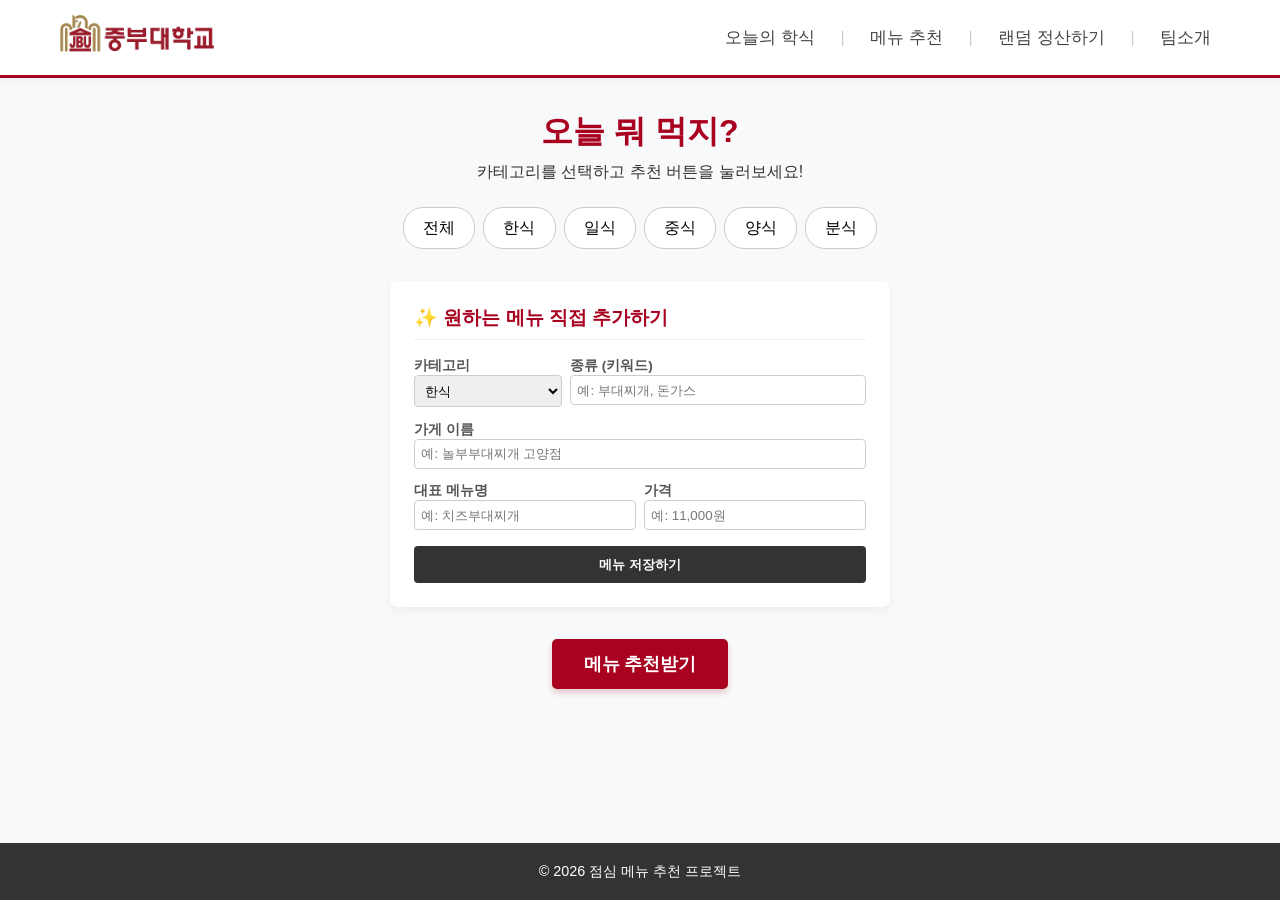
<file: index.html>
<!doctype html>
<html lang="ko">
  <head>
    <meta charset="UTF-8" />
    <title>점심 메뉴 추천 프로젝트</title>
    <meta name="viewport" content="width=device-width, initial-scale=1.0" />
    <link rel="stylesheet" href="style.css" />
  </head>
  <body>
    <header>
      <div class="header-container">
        <a
          href="index.html"
          onclick="
            showSection('recommend')
            return false
          "
        >
          <img src="img/다운로드.jfif" alt="로고" />
        </a>
        <nav>
          <div class="menu-toggle" id="mobile-menu">
            <span class="bar"></span>
            <span class="bar"></span>
            <span class="bar"></span>
          </div>

          <ul>
            <li>
              <a href="#" id="diet-link" target="_blank">오늘의 학식</a>
            </li>
            <li id="divider">|</li>
            <li>
              <a
                href="#"
                onclick="
                  showSection('recommend')
                  return false
                "
                >메뉴 추천</a
              >
            </li>
            <li id="divider">|</li>
            <li>
              <a
                href="#"
                onclick="
                  showSection('dutch')
                  return false
                "
                >랜덤 정산하기</a
              >
            </li>
            <li id="divider">|</li>
            <li><a href="team.html">팀소개</a></li>
          </ul>
        </nav>
      </div>
    </header>

    <main>
      <section id="recommend-section" class="recommendation">
        <h2>오늘 뭐 먹지?</h2>
        <p>카테고리를 선택하고 추천 버튼을 눌러보세요!</p>

        <div class="categories">
          <button class="cat-btn" onclick="selectCategory('전체', this)">
            전체
          </button>
          <button class="cat-btn" onclick="selectCategory('한식', this)">
            한식
          </button>
          <button class="cat-btn" onclick="selectCategory('일식', this)">
            일식
          </button>
          <button class="cat-btn" onclick="selectCategory('중식', this)">
            중식
          </button>
          <button class="cat-btn" onclick="selectCategory('양식', this)">
            양식
          </button>
          <button class="cat-btn" onclick="selectCategory('분식', this)">
            분식
          </button>
        </div>

        <div
          class="add-menu-form"
          style="
            max-width: 500px;
            margin: 2rem auto;
            background: #fff;
            padding: 1.5rem;
            border-radius: 8px;
            box-shadow: 0 4px 10px rgba(0, 0, 0, 0.05);
            text-align: left;
          "
        >
          <h3
            style="
              color: #a90120;
              margin-bottom: 1rem;
              font-size: 1.2rem;
              border-bottom: 1px solid #eee;
              padding-bottom: 0.5rem;
            "
          >
            ✨ 원하는 메뉴 직접 추가하기
          </h3>

          <div style="display: flex; gap: 0.5rem; margin-bottom: 0.8rem">
            <div style="flex: 1">
              <label style="font-size: 0.85rem; font-weight: bold; color: #555"
                >카테고리</label
              >
              <select
                id="new-category"
                style="
                  width: 100%;
                  padding: 0.4rem;
                  border: 1px solid #ccc;
                  border-radius: 4px;
                "
              >
                <option value="한식">한식</option>
                <option value="일식">일식</option>
                <option value="중식">중식</option>
                <option value="양식">양식</option>
                <option value="분식">분식</option>
              </select>
            </div>
            <div style="flex: 2">
              <label style="font-size: 0.85rem; font-weight: bold; color: #555"
                >종류 (키워드)</label
              >
              <input
                type="text"
                id="new-shop"
                placeholder="예: 부대찌개, 돈가스"
                style="
                  width: 100%;
                  padding: 0.4rem;
                  border: 1px solid #ccc;
                  border-radius: 4px;
                "
              />
            </div>
          </div>

          <div style="margin-bottom: 0.8rem">
            <label style="font-size: 0.85rem; font-weight: bold; color: #555"
              >가게 이름</label
            >
            <input
              type="text"
              id="new-name"
              placeholder="예: 놀부부대찌개 고양점"
              style="
                width: 100%;
                padding: 0.4rem;
                border: 1px solid #ccc;
                border-radius: 4px;
              "
            />
          </div>

          <div style="display: flex; gap: 0.5rem; margin-bottom: 1rem">
            <div style="flex: 1">
              <label style="font-size: 0.85rem; font-weight: bold; color: #555"
                >대표 메뉴명</label
              >
              <input
                type="text"
                id="new-mainMenu"
                placeholder="예: 치즈부대찌개"
                style="
                  width: 100%;
                  padding: 0.4rem;
                  border: 1px solid #ccc;
                  border-radius: 4px;
                "
              />
            </div>
            <div style="flex: 1">
              <label style="font-size: 0.85rem; font-weight: bold; color: #555"
                >가격</label
              >
              <input
                type="text"
                id="new-price"
                placeholder="예: 11,000원"
                style="
                  width: 100%;
                  padding: 0.4rem;
                  border: 1px solid #ccc;
                  border-radius: 4px;
                "
              />
            </div>
          </div>

          <button
            type="button"
            onclick="addNewMenu()"
            style="
              width: 100%;
              background: #333;
              color: #fff;
              border: none;
              padding: 0.6rem;
              font-weight: bold;
              border-radius: 4px;
              cursor: pointer;
              transition: background 0.2s;
            "
          >
            메뉴 저장하기
          </button>
        </div>

        <button class="recommend-trigger" onclick="recommendMenu()">
          메뉴 추천받기
        </button>

        <div id="result-card" class="menu-card hidden"></div>
      </section>

      <section id="dutch-section" class="dutch-pay hidden">
        <h2>랜덤 정산 사다리타기</h2>
        <p>금액과 참여 인원을 적고 사다리를 타보세요!</p>

        <div class="dutch-inputs">
          <div class="input-group">
            <label for="total-price">총 결제 금액 (원):</label>
            <input
              type="number"
              id="total-price"
              placeholder="예: 53000"
              min="0"
            />
          </div>

          <div class="input-group">
            <label for="total-people">참여 인원 (2~10명):</label>
            <input
              type="number"
              id="total-people"
              placeholder="예: 4"
              min="2"
              max="10"
              oninput="generateNameInputs()"
            />
          </div>
        </div>

        <div
          id="name-inputs-container"
          style="
            display: flex;
            flex-direction: column;
            align-items: center;
            margin-bottom: 1.5rem;
          "
        ></div>

        <button class="dutch-trigger" onclick="startLadderGame()">
          사다리 생성하기
        </button>

        <div id="ladder-game-container" class="ladder-board hidden">
          <p style="font-size: 0.9rem; color: #666; margin-bottom: 1rem">
            💡 출발할 사람의 [이름 버튼]을 클릭하면 추적이 시작됩니다!
          </p>
          <div id="ladder-lines-container" class="ladder-lines-frame"></div>
        </div>

        <div id="dutch-result" class="receipt-card hidden"></div>
      </section>
    </main>

    <footer>
      <p>© 2026 점심 메뉴 추천 프로젝트</p>
    </footer>

    <script src="main.js"></script>
  </body>
</html>
</file>
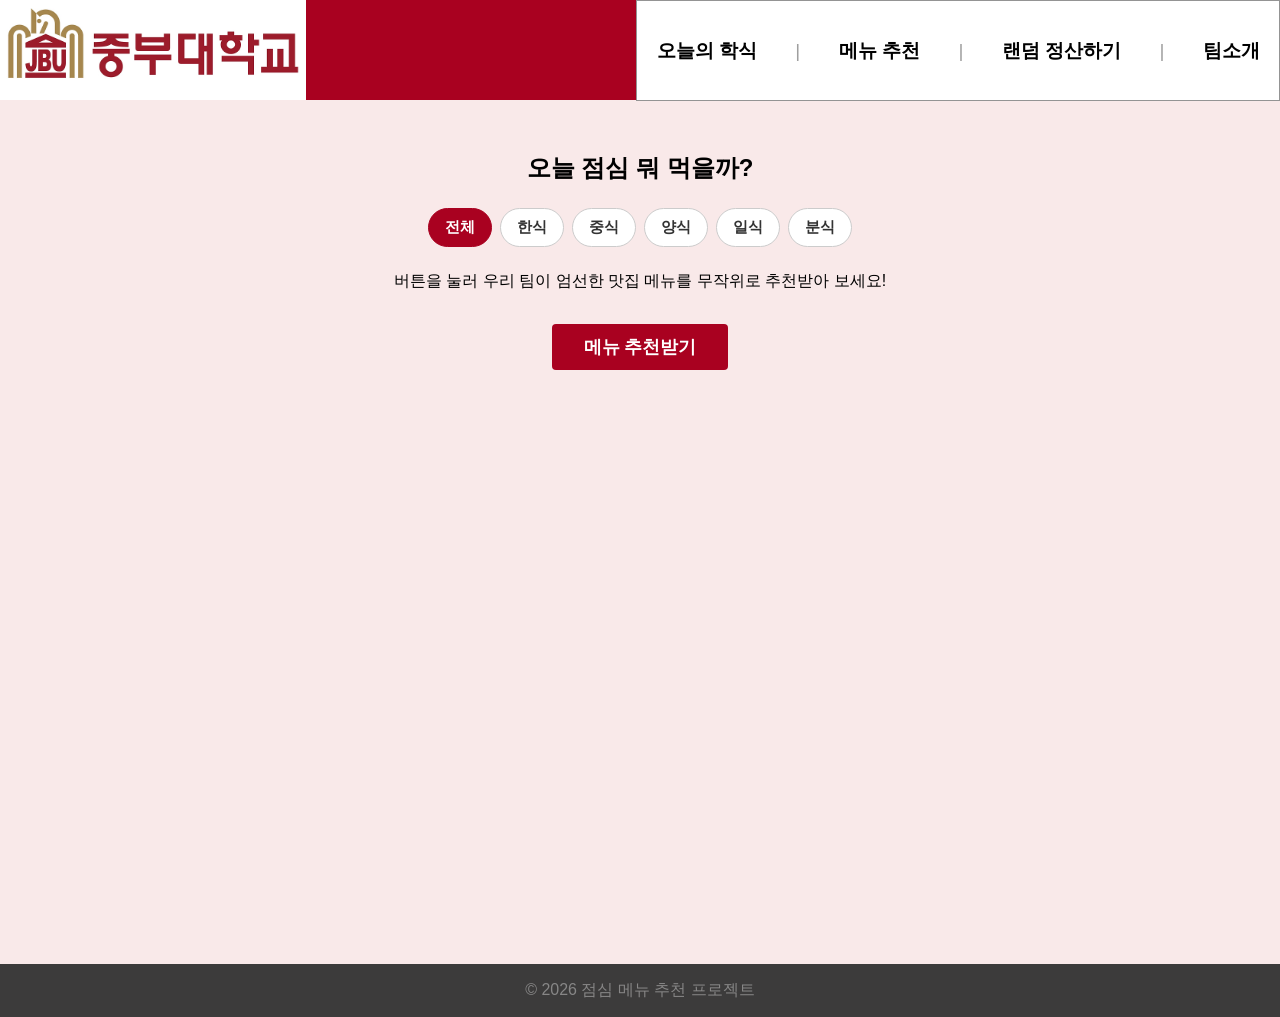
<file: team-project1/index.html>
<!doctype html>
<html lang="ko">
  <head>
    <meta charset="UTF-8" />
    <title>점심 메뉴 추천</title>
    <meta name="viewport" content="width=device-width, initial-scale=1.0" />
    <link rel="stylesheet" href="style.css" />
  </head>
  <body>
    <header>
      <div class="header-container">
        <a href="index.html"> <img src="img/다운로드.jfif" alt="로고" /></a>
        <nav>
          <ul>
            <li>
              <a
                href="https://joongbu.ac.kr/diet/index.es?mid=a10406030000&p=C&d=2026-04-07"
                >오늘의 학식</a
              >
            </li>
            <li id="divider">|</li>
            <li>
              <a href="#" onclick="showSection('recommend')">메뉴 추천</a>
            </li>
            <li id="divider">|</li>
            <li>
              <a href="#" onclick="showSection('dutch')">랜덤 정산하기</a>
            </li>
            <li id="divider">|</li>
            <li><a href="team.html">팀소개</a></li>
          </ul>
        </nav>
      </div>
    </header>

    <main>
      <section id="recommend-section" class="content-section">
        <h2>오늘 점심 뭐 먹을까?</h2>

        <div
          class="category-tabs"
          style="
            display: flex;
            justify-content: center;
            gap: 8px;
            margin: 1.5rem 0;
            flex-wrap: wrap;
          "
        >
          <button
            onclick="selectCategory('전체', this)"
            class="cat-btn active"
            style="
              padding: 0.5rem 1rem;
              font-size: 0.95rem;
              font-weight: bold;
              border: 1px solid #a90120;
              border-radius: 20px;
              background-color: #a90120;
              color: white;
              cursor: pointer;
              transition: all 0.2s;
            "
          >
            전체
          </button>
          <button
            onclick="selectCategory('한식', this)"
            class="cat-btn"
            style="
              padding: 0.5rem 1rem;
              font-size: 0.95rem;
              font-weight: bold;
              border: 1px solid #ccc;
              border-radius: 20px;
              background-color: white;
              color: #333;
              cursor: pointer;
              transition: all 0.2s;
            "
          >
            한식
          </button>
          <button
            onclick="selectCategory('중식', this)"
            class="cat-btn"
            style="
              padding: 0.5rem 1rem;
              font-size: 0.95rem;
              font-weight: bold;
              border: 1px solid #ccc;
              border-radius: 20px;
              background-color: white;
              color: #333;
              cursor: pointer;
              transition: all 0.2s;
            "
          >
            중식
          </button>
          <button
            onclick="selectCategory('양식', this)"
            class="cat-btn"
            style="
              padding: 0.5rem 1rem;
              font-size: 0.95rem;
              font-weight: bold;
              border: 1px solid #ccc;
              border-radius: 20px;
              background-color: white;
              color: #333;
              cursor: pointer;
              transition: all 0.2s;
            "
          >
            양식
          </button>
          <button
            onclick="selectCategory('일식', this)"
            class="cat-btn"
            style="
              padding: 0.5rem 1rem;
              font-size: 0.95rem;
              font-weight: bold;
              border: 1px solid #ccc;
              border-radius: 20px;
              background-color: white;
              color: #333;
              cursor: pointer;
              transition: all 0.2s;
            "
          >
            일식
          </button>
          <button
            onclick="selectCategory('분식', this)"
            class="cat-btn"
            style="
              padding: 0.5rem 1rem;
              font-size: 0.95rem;
              font-weight: bold;
              border: 1px solid #ccc;
              border-radius: 20px;
              background-color: white;
              color: #333;
              cursor: pointer;
              transition: all 0.2s;
            "
          >
            분식
          </button>
        </div>

        <p>
          버튼을 눌러 우리 팀이 엄선한 맛집 메뉴를 무작위로 추천받아 보세요!
        </p>
        <button class="btn-main" onclick="recommendMenu()">
          메뉴 추천받기
        </button>
        <div id="result-card" class="menu-card hidden"></div>
      </section>

      <section id="dutch-section" class="content-section hidden">
        <h2>랜덤 사다리타기 정산</h2>
        <p>금액과 인원을 입력하면 랜덤으로 금액을 정산합니다!</p>

        <div class="input-form">
          <div class="input-row">
            <label for="total-price">총 정산 금액 : </label>
            <input type="number" id="total-price" placeholder="예: 50000" /> 원
          </div>
          <div class="input-row">
            <label for="total-people">참여 인원수 : </label>
            <input
              type="number"
              id="total-people"
              placeholder="예: 4"
              oninput="generateNameInputs()"
            />
            명
          </div>

          <div id="name-inputs-container" class="name-container"></div>

          <button class="btn-main" onclick="startLadderGame()">
            사다리 생성하기
          </button>
        </div>

        <div id="ladder-game-container" class="ladder-box hidden">
          <p class="ladder-guide-text">
            <strong>이름을 클릭</strong>하면 사다리타기 게임이 시작됩니다.
          </p>
          <div id="ladder-visual" class="ladder-visual-board">
            <div id="ladder-lines-container" class="ladder-lines-area"></div>
          </div>
          <div id="dutch-result" class="menu-card hidden"></div>
        </div>
      </section>
    </main>

    <footer>
      <p>© 2026 점심 메뉴 추천 프로젝트</p>
    </footer>
    <script src="main.js"></script>
  </body>
</html>
</file>
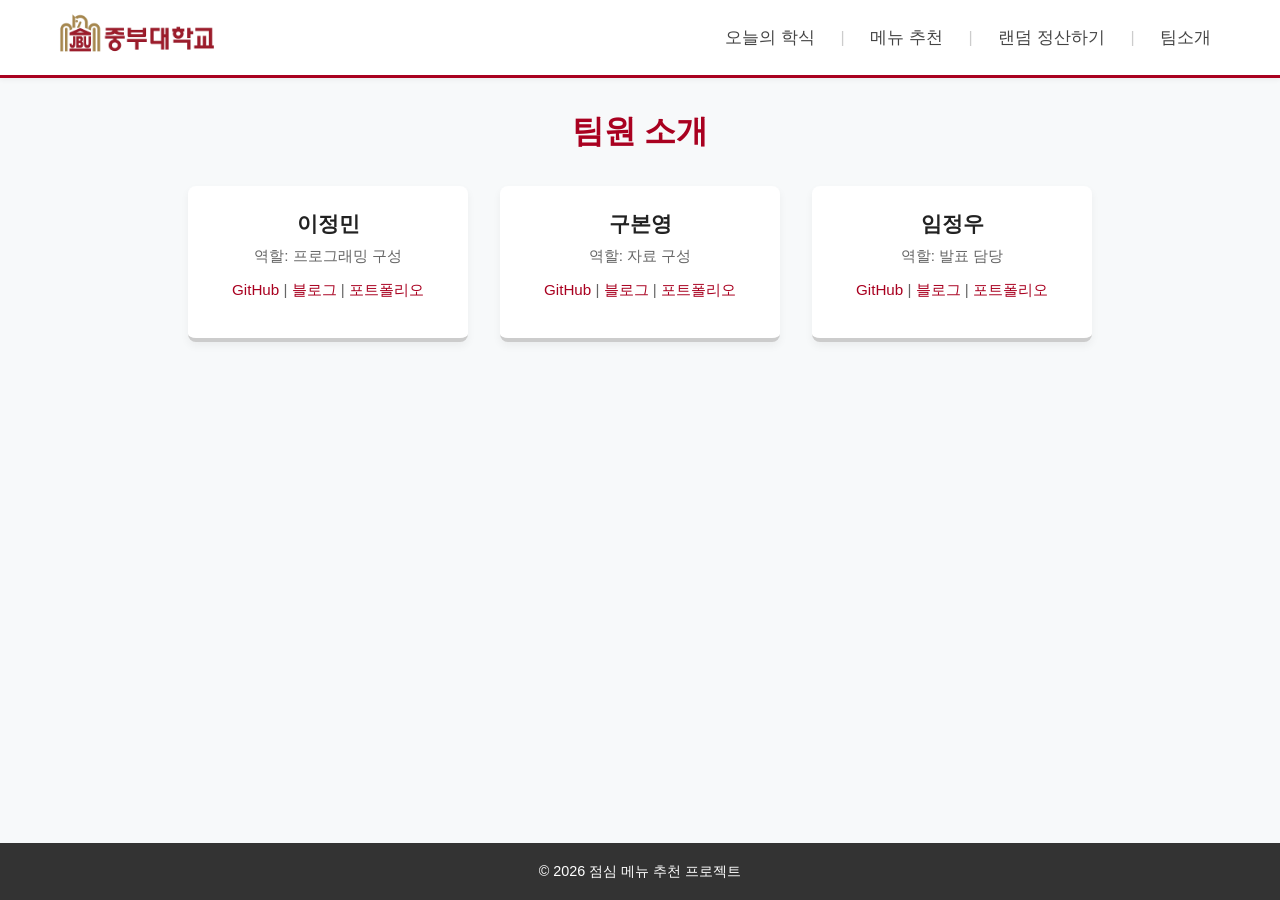
<file: team.html>
<!doctype html>
<html lang="ko">
  <head>
    <meta charset="UTF-8" />
    <title>팀 소개</title>
    <meta name="viewport" content="width=device-width, initial-scale=1.0" />
    <link rel="stylesheet" href="style.css" />
  </head>
  <body>
    <header>
      <div class="header-container">
        <a href="index.html"> <img src="img/다운로드.jfif" alt="" /></a>
        <nav>
          <div class="menu-toggle" id="mobile-menu">
            <span class="bar"></span>
            <span class="bar"></span>
            <span class="bar"></span>
          </div>

          <ul>
            <li>
              <a href="#" id="diet-link" target="_blank">오늘의 학식</a>
            </li>
            <li id="divider">|</li>
            <li><a href="index.html?tab=recommend">메뉴 추천</a></li>
            <li id="divider">|</li>
            <li><a href="index.html?tab=dutch">랜덤 정산하기</a></li>
            <li id="divider">|</li>
            <li><a href="team.html">팀소개</a></li>
          </ul>
        </nav>
      </div>
    </header>

    <main>
      <section class="team">
        <h2>팀원 소개</h2>
        <div class="team-flex">
          <div class="team-card">
            <h3>이정민</h3>
            <p>역할: 프로그래밍 구성</p>
            <p>
              <a href="https://github.com/initalk" target="_blank">GitHub</a> |
              <a href="https://blog.naver.com/initalk" target="_blank"
                >블로그</a
              >
              |
              <a
                href="https://portfolio-nu-five-ah6pla1nkx.vercel.app/"
                target="_blank"
                >포트폴리오</a
              >
            </p>
          </div>

          <div class="team-card">
            <h3>구본영</h3>
            <p>역할: 자료 구성</p>
            <p>
              <a href="https://github.com/kubonyoung" target="_blank">GitHub</a>
              |
              <a href="https://blog.naver.com/youngyoung391" target="_blank"
                >블로그</a
              >
              |
              <a
                href="https://portfolio-gold-psi-6088rj6dk2.vercel.app/"
                target="_blank"
                >포트폴리오</a
              >
            </p>
          </div>

          <div class="team-card">
            <h3>임정우</h3>
            <p>역할: 발표 담당</p>
            <p>
              <a href="https://github.com/limjung418" target="_blank">GitHub</a>
              |
              <a href="https://jungbusg123.blogspot.com/" target="_blank"
                >블로그</a
              >
              |
              <a href="https://final-exam-pp.vercel.app/" target="_blank"
                >포트폴리오</a
              >
            </p>
          </div>
        </div>
      </section>
    </main>

    <footer>
      <p>© 2026 점심 메뉴 추천 프로젝트</p>
    </footer>

    <script src="main.js"></script>
  </body>
</html>
</file>
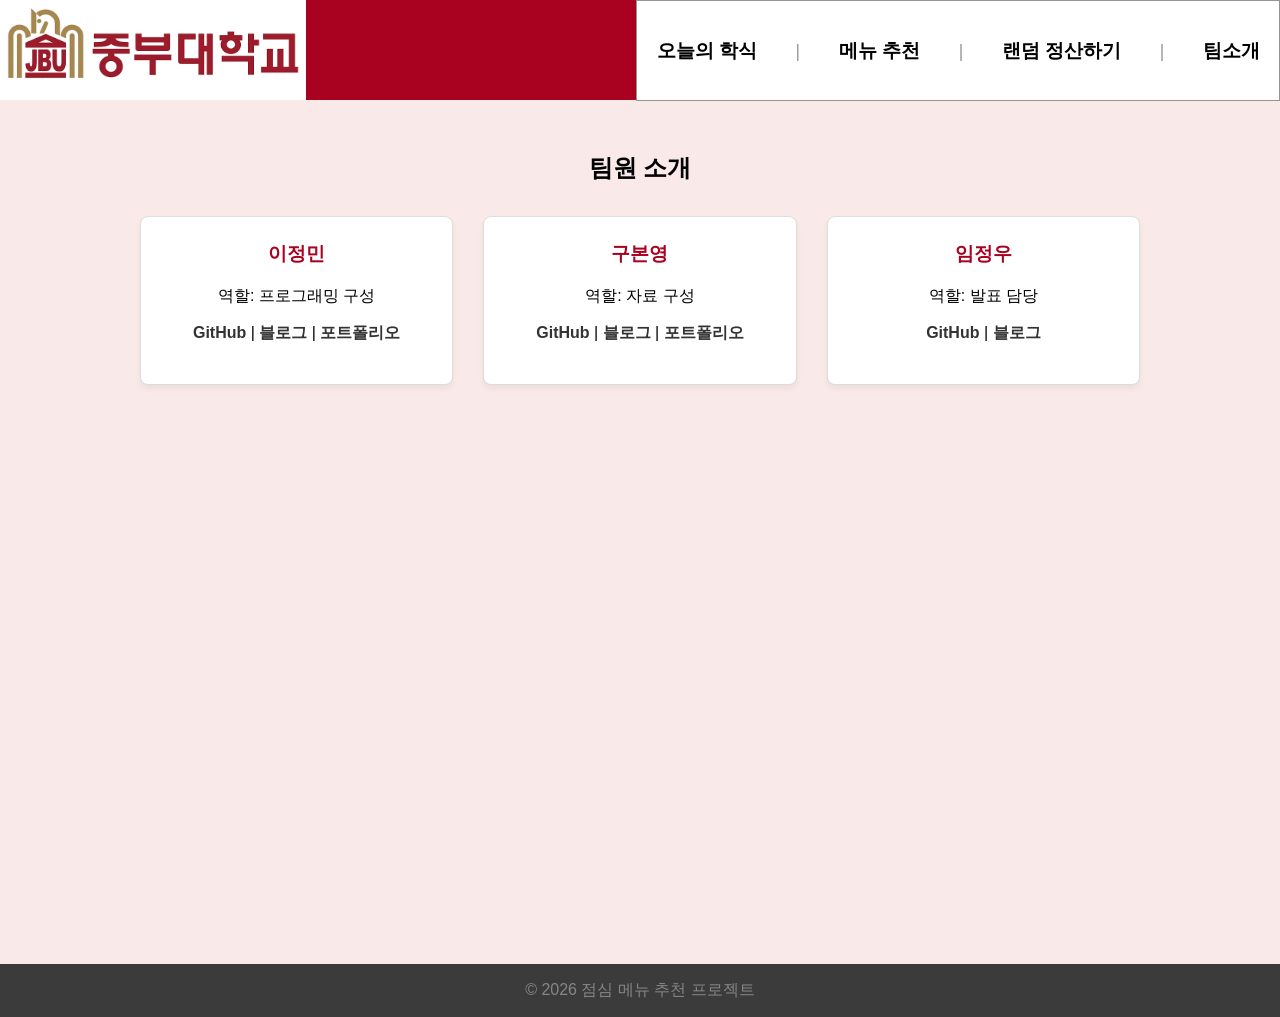
<file: team-project1/team.html>
<!doctype html>
<html lang="ko">
  <head>
    <meta charset="UTF-8" />
    <title>팀 소개</title>
    <meta name="viewport" content="width=device-width, initial-scale=1.0" />
    <link rel="stylesheet" href="style.css" />
  </head>
  <body>
    <header>
      <div class="header-container">
        <a href="index.html"> <img src="img/다운로드.jfif" alt="" /></a>
        <nav>
          <ul>
            <li>
              <a
                href="https://joongbu.ac.kr/diet/index.es?mid=a10406030000&p=C&d=2026-04-07"
                >오늘의 학식</a
              >
            </li>
            <li id="divider">|</li>
            <li><a href="index.html?tab=recommend">메뉴 추천</a></li>
            <li id="divider">|</li>
            <li><a href="index.html?tab=dutch">랜덤 정산하기</a></li>
            <li id="divider">|</li>
            <li><a href="team.html">팀소개</a></li>
          </ul>
        </nav>
      </div>
    </header>

    <main>
      <section class="team">
        <h2>팀원 소개</h2>
        <div class="team-flex">
          <div class="team-card">
            <h3>이정민</h3>
            <p>역할: 프로그래밍 구성</p>
            <p>
              <a href="https://github.com/initalk" target="_blank">GitHub</a> |
              <a href="https://blog.naver.com/initalk" target="_blank"
                >블로그</a
              >
              |
              <a
                href="https://portfolio-nu-five-ah6pla1nkx.vercel.app/"
                target="_blank"
                >포트폴리오</a
              >
            </p>
          </div>

          <div class="team-card">
            <h3>구본영</h3>
            <p>역할: 자료 구성</p>
            <p>
              <a href="https://github.com/kubonyoung" target="_blank">GitHub</a>
              |
              <a href="https://blog.naver.com/youngyoung391" target="_blank"
                >블로그</a
              >
              |
              <a
                href="https://my-portfolio-steel-gamma.vercel.app/"
                target="_blank"
                >포트폴리오</a
              >
            </p>
          </div>

          <div class="team-card">
            <h3>임정우</h3>
            <p>역할: 발표 담당</p>
            <p>
              <a href="https://github.com/limjung418" target="_blank">GitHub</a>
              |
              <a href="https://jungbusg123.tistory.com/" target="_blank"
                >블로그</a
              >
            </p>
          </div>
        </div>
      </section>
    </main>

    <footer>
      <p>© 2026 점심 메뉴 추천 프로젝트</p>
    </footer>
  </body>
</html>
</file>
<file: style.css>
* {
  margin: 0;
  padding: 0;
  box-sizing: border-box;
}

body {
  font-family: 'Noto Sans KR', sans-serif;
  background-color: #f7f9fa;
  color: #333;
  display: flex;
  flex-direction: column;
  min-height: 100vh;
}

header {
  background-color: #ffffff;
  border-bottom: 3px solid #a90120;
  position: sticky;
  top: 0;
  z-index: 1000;
  box-shadow: 0 2px 5px rgba(0, 0, 0, 0.05);
}

.header-container {
  max-width: 1200px;
  margin: 0 auto;
  display: flex;
  justify-content: space-between;
  align-items: center;
  padding: 0.5rem 1rem;
}

.header-container img {
  height: 55px;
  object-fit: contain;
}

nav {
  display: flex;
  align-items: center;
}

nav ul {
  display: flex;
  list-style: none;
  align-items: center;
}

nav ul li {
  margin: 0 0.8rem;
}

nav ul li a {
  text-decoration: none;
  color: #444;
  font-weight: 500;
  font-size: 1.05rem;
  transition: color 0.2s ease;
}

nav ul li a:hover {
  color: #a90120;
}

#divider {
  color: #ccc;
  font-weight: 300;
  user-select: none;
}

.menu-toggle {
  display: none;
  flex-direction: column;
  cursor: pointer;
  width: 25px;
  height: 20px;
  justify-content: space-between;
}

.menu-toggle .bar {
  display: block;
  height: 3px;
  width: 100%;
  background-color: #333;
  border-radius: 2px;
  transition: all 0.3s ease-in-out;
}

main {
  flex: 1;
  max-width: 1200px;
  width: 100%;
  margin: 0 auto;
  padding: 2rem 1rem;
}

.hidden {
  display: none !important;
}

.recommendation {
  text-align: center;
  animation: fadeIn 0.4s ease-in-out;
}

.recommendation h2,
.dutch-pay h2,
.team h2 {
  font-size: 2rem;
  color: #a90120;
  margin-bottom: 0.5rem;
}

.categories {
  display: flex;
  justify-content: center;
  flex-wrap: wrap;
  margin: 1.5rem 0;
  gap: 0.5rem;
}

.cat-btn {
  background-color: #fff;
  border: 1px solid #ccc;
  padding: 0.6rem 1.2rem;
  font-size: 1rem;
  border-radius: 20px;
  cursor: pointer;
  transition: all 0.2s ease;
}

.cat-btn:hover {
  border-color: #a90120;
  color: #a90120;
}

.active-cat {
  background-color: #a90120 !important;
  color: #fff !important;
  border-color: #a90120 !important;
}

.recommend-trigger,
.dutch-trigger {
  background-color: #a90120;
  color: #fff;
  border: none;
  padding: 0.8rem 2rem;
  font-size: 1.1rem;
  font-weight: bold;
  border-radius: 5px;
  cursor: pointer;
  box-shadow: 0 4px 6px rgba(169, 1, 32, 0.2);
  transition: background-color 0.2s ease;
}

.recommend-trigger:hover,
.dutch-trigger:hover {
  background-color: #800016;
}

.menu-card {
  max-width: 400px;
  margin: 2.5rem auto 0 auto;
  background-color: #fff;
  border-radius: 12px;
  box-shadow: 0 10px 25px rgba(0, 0, 0, 0.08);
  padding: 1.5rem;
  border-top: 5px solid #a90120;
  opacity: 0;
  transform: translateY(25px) scale(0.93);
  transition:
    opacity 0.35s ease,
    transform 0.45s cubic-bezier(0.175, 0.885, 0.32, 1.15);
}

.menu-card.show {
  opacity: 1;
  transform: translateY(0) scale(1);
}

.menu-card img {
  width: 100%;
  max-height: 250px;
  object-fit: cover;
  border-radius: 6px;
  margin-bottom: 1rem;
}

.menu-card h2 {
  font-size: 1.6rem;
  color: #222 !important;
  margin-bottom: 0.3rem;
}

.menu-card h3 {
  font-size: 1.1rem;
  color: #555;
  margin-bottom: 0.6rem;
}

.menu-card p {
  font-size: 1rem;
  color: #777;
  margin-bottom: 0.3rem;
}

.dutch-pay {
  text-align: center;
  animation: fadeIn 0.4s ease-in-out;
}

.dutch-inputs {
  display: flex;
  justify-content: center;
  gap: 2rem;
  max-width: 600px;
  margin: 1.5rem auto;
  background-color: #fff;
  padding: 1.2rem;
  border-radius: 8px;
  box-shadow: 0 2px 6px rgba(0, 0, 0, 0.04);
}

.input-group {
  display: flex;
  flex-direction: column;
  text-align: left;
  flex: 1;
}

.input-group label {
  font-size: 0.9rem;
  font-weight: bold;
  color: #555;
  margin-bottom: 0.4rem;
}

.input-group input {
  padding: 0.5rem;
  font-size: 1rem;
  border: 1px solid #ccc;
  border-radius: 4px;
}

.ladder-board {
  margin-top: 2.5rem;
  background: #fff;
  border-radius: 12px;
  padding: 2rem;
  box-shadow: 0 4px 12px rgba(0, 0, 0, 0.06);
}

.ladder-lines-frame {
  position: relative;
  width: 100%;
  max-width: 700px;
  height: 420px;
  margin: 0 auto;
  background-color: #fafbfc;
  border: 1px dashed #ddd;
  overflow: hidden;
}

.ladder-vertical-line {
  background-color: #999;
  width: 4px;
  z-index: 1;
}

.ladder-horizontal-bridge {
  background-color: #999;
  height: 4px;
  z-index: 1;
}

.ladder-name-btn {
  position: absolute;
  top: 10px;
  left: 50%;
  transform: translateX(-50%);
  background-color: #555;
  color: #fff;
  border: none;
  padding: 0.3rem 0.6rem;
  border-radius: 4px;
  cursor: pointer;
  font-size: 0.85rem;
  white-space: nowrap;
  z-index: 10;
  box-shadow: 0 2px 4px rgba(0, 0, 0, 0.15);
  transition: background-color 0.1s ease;
}

.ladder-name-btn:hover {
  background-color: #a90120;
}

.ladder-price-label {
  position: absolute;
  bottom: 12px;
  left: 50%;
  transform: translateX(-50%);
  font-size: 0.85rem;
  font-weight: bold;
  color: #333;
  background: #eee;
  padding: 0.2rem 0.4rem;
  border-radius: 4px;
  white-space: nowrap;
  z-index: 10;
}

.ladder-tracking-ball {
  width: 14px;
  height: 14px;
  background-color: #a90120;
  border-radius: 50%;
  position: absolute;
  z-index: 5;
  box-shadow: 0 0 8px #a90120;
  transition: all 0.4s linear;
}

.ladder-path-trace {
  background-color: #a90120 !important;
  z-index: 3 !important;
}

.receipt-card {
  max-width: 450px;
  margin: 2rem auto 0 auto;
  background-color: #fffced;
  border: 1px solid #ebd3a2;
  border-radius: 6px;
  padding: 1.5rem;
  text-align: left;
  box-shadow: 0 4px 10px rgba(0, 0, 0, 0.03);
  animation: fadeIn 0.4s ease-in-out;
}

.team {
  text-align: center;
  animation: fadeIn 0.4s ease-in-out;
}

.team-flex {
  display: flex;
  justify-content: center;
  gap: 2rem;
  flex-wrap: wrap;
  margin-top: 2rem;
}

.team-card {
  background-color: #fff;
  border-radius: 8px;
  box-shadow: 0 4px 8px rgba(0, 0, 0, 0.05);
  padding: 1.5rem;
  width: 280px;
  border-bottom: 4px solid #ccc;
  transition:
    transform 0.2s ease,
    border-color 0.2s ease;
}

.team-card:hover {
  transform: translateY(-5px);
  border-color: #a90120;
}

.team-card h3 {
  font-size: 1.3rem;
  margin-bottom: 0.5rem;
  color: #222;
}

.team-card p {
  font-size: 0.95rem;
  color: #666;
  margin-bottom: 0.8rem;
}

.team-card a {
  color: #a90120;
  text-decoration: none;
  font-weight: 500;
}

.team-card a:hover {
  text-decoration: underline;
}

footer {
  background-color: #333;
  color: #fff;
  text-align: center;
  padding: 1.2rem 1rem;
  font-size: 0.9rem;
  margin-top: auto;
}

@keyframes fadeIn {
  from {
    opacity: 0;
    transform: translateY(8px);
  }
  to {
    opacity: 1;
    transform: translateY(0);
  }
}

@media (max-width: 768px) {
  .header-container {
    padding: 0.8rem 1rem;
    position: relative;
  }

  .menu-toggle {
    display: flex;
    z-index: 1001;
  }

  nav ul {
    display: none;
    flex-direction: column;
    position: absolute;
    top: 100%;
    left: 0;
    width: 100%;
    background-color: #ffffff;
    border-bottom: 2px solid #a90120;
    padding: 1rem 0;
    box-shadow: 0 4px 6px rgba(0, 0, 0, 0.1);
    z-index: 1000;
  }

  nav ul.active {
    display: flex;
  }

  nav ul li {
    margin: 0.8rem 0;
    text-align: center;
    width: 100%;
  }

  #divider {
    display: none;
  }

  .menu-toggle.active .bar:nth-child(2) {
    opacity: 0;
  }
  .menu-toggle.active .bar:nth-child(1) {
    transform: translateY(8px) rotate(45deg);
  }
  .menu-toggle.active .bar:nth-child(3) {
    transform: translateY(-9px) rotate(-45deg);
  }

  .dutch-inputs {
    flex-direction: column;
    gap: 1rem;
    padding: 1rem;
  }
}
</file>
<file: team-project1/style.css>
body {
  font-family: 'Arial', sans-serif;
  margin: 0;
  padding: 0;
}

header {
  width: auto;
  background-color: #a90120;
  text-align: center;
}

.header-container {
  display: flex;
  justify-content: space-between;
  align-items: center;
  height: 100px;
}

header img {
  width: 100%;
  height: 104px;
}

nav ul {
  width: max-content;
  font-size: larger;
  list-style: none;
  display: flex;
  justify-content: center;
  border: rgba(0, 0, 0, 0.421) solid 1px;
  align-content: center;
  height: 99px;
  background-color: #fff;
  margin: 0;
  padding: 0;
}

nav li {
  height: 100px;
  padding-right: 1.2rem;
  padding-left: 1.2rem;
  align-content: center;
}

nav a {
  color: black;
  display: block;
  text-decoration: none;
  font-weight: bold;
  width: 100%;
}

nav a:hover {
  text-decoration: underline;
  color: #a90120;
}

#divider {
  color: rgba(0, 0, 0, 0.377);
  align-content: center;
}

main {
  min-height: 800px;
  background-color: #f9e9e9;
  padding: 2rem;
  text-align: center;
}

footer {
  margin: 0;
  background-color: rgb(60, 59, 59);
  color: rgba(255, 255, 255, 0.385);
  text-align: center;
  padding: 1rem;
}

footer p {
  margin: 0;
}

.content-section {
  animation: fadeIn 0.4s ease-in-out;
}

.btn-main {
  padding: 0.7rem 2rem;
  font-size: 1.1rem;
  background-color: #a90120;
  color: white;
  border: none;
  border-radius: 4px;
  font-weight: bold;
  cursor: pointer;
  transition: background-color 0.2s;
  margin: 1rem 0;
}

.btn-main:hover {
  background-color: #7a0117;
}

.input-form {
  background-color: #fff;
  max-width: 400px;
  margin: 2rem auto;
  padding: 2rem;
  border-radius: 8px;
  box-shadow: 0 4px 10px rgba(0, 0, 0, 0.05);
  text-align: left;
}

.input-row {
  margin-bottom: 1.2rem;
  font-size: 1.05rem;
  font-weight: bold;
}

.input-row input {
  padding: 0.5rem;
  font-size: 1rem;
  border: 1px solid #ccc;
  border-radius: 4px;
  width: 120px;
  text-align: right;
  margin-left: 0.5rem;
}

.name-container {
  margin: 1.5rem 0;
  max-height: 200px;
  overflow-y: auto;
  border-top: 1px dashed #ddd;
  padding-top: 1rem;
}

.menu-card {
  border: 1px solid #ddd;
  border-radius: 8px;
  padding: 1rem;
  background-color: #fff;
  max-width: 300px;
  margin: 1rem auto;
  text-align: center;
  box-shadow: 0 4px 8px rgba(0, 0, 0, 0.1);
  opacity: 0;
  transform: scale(0.8);
  transition: all 0.5s ease;
}

.menu-card img {
  max-width: 100%;
  border-radius: 8px;
}

.menu-card.show {
  opacity: 1;
  transform: scale(1);
}

.hidden {
  display: none !important;
}

.ladder-box {
  background-color: #fff;
  max-width: 550px;
  margin: 1.5rem auto;
  padding: 1.5rem;
  border-radius: 8px;
  box-shadow: 0 4px 12px rgba(0, 0, 0, 0.08);
}

.ladder-guide-text {
  font-size: 0.95rem;
  color: #555;
  background-color: #eef7ed;
  padding: 0.6rem;
  border-radius: 5px;
  border-left: 4px solid #4caf50;
  margin-bottom: 1rem;
}

.ladder-visual-board {
  padding: 1rem 0;
  background-color: #fcfcfd;
  border: 1px solid #e1e4e6;
  border-radius: 6px;
  margin-bottom: 1rem;
}

.ladder-lines-area {
  display: flex;
  justify-content: space-around;
  align-items: stretch;
  height: 340px;
  margin-top: 2.5rem;
  margin-bottom: 2.5rem;
  position: relative;
}

.ladder-vertical-line {
  width: 6px;
  background-color: #495057;
  position: relative;
  height: 100%;
  border-radius: 4px;
  z-index: 2;
}

.ladder-name-btn {
  position: absolute;
  top: -38px;
  left: 50%;
  transform: translateX(-50%);
  white-space: nowrap;
  font-size: 0.9rem;
  background-color: #a90120;
  color: #fff;
  padding: 4px 12px;
  border: none;
  border-radius: 20px;
  font-weight: bold;
  cursor: pointer;
  box-shadow: 0 2px 5px rgba(0, 0, 0, 0.2);
  transition:
    transform 0.1s,
    background-color 0.2s;
  z-index: 5;
}

.ladder-name-btn:hover {
  background-color: #e60026;
  transform: translateX(-50%) scale(1.05);
}

.ladder-price-label {
  position: absolute;
  bottom: -36px;
  left: 50%;
  transform: translateX(-50%);
  white-space: nowrap;
  font-size: 0.85rem;
  background-color: #f1f3f5;
  color: #212529;
  padding: 4px 8px;
  border-radius: 4px;
  font-weight: bold;
  border: 1px solid #ced4da;
  z-index: 5;
}

.ladder-horizontal-bridge {
  position: absolute;
  height: 6px;
  background-color: #495057;
  z-index: 1;
}

.ladder-tracking-ball {
  position: absolute;
  width: 20px;
  height: 20px;
  background-color: #ff3b30;
  border-radius: 50%;
  z-index: 4;
  box-shadow:
    0 0 10px rgba(255, 59, 48, 0.8),
    inset -2px -2px 5px rgba(0, 0, 0, 0.2);
  transition:
    left 0.24s linear,
    top 0.24s linear;
}

.ladder-path-trace {
  position: absolute;
  background-color: #ff3b30;
  z-index: 3;
  border-radius: 3px;
  box-shadow: 0 0 4px rgba(255, 59, 48, 0.5);
  animation: pathDraw 0.24s linear forwards;
}

.team {
  max-width: 1000px;
  margin: 0 auto;
}

.team-flex {
  display: flex;
  justify-content: center;
  gap: 30px;
  margin-top: 2rem;
  flex-wrap: wrap;
}

.team-card {
  flex: 1;
  min-width: 250px;
  max-width: 300px;
  border: 1px solid #ddd;
  border-radius: 8px;
  padding: 1.5rem;
  background-color: #fff;
  box-shadow: 0 4px 6px rgba(0, 0, 0, 0.05);
  text-align: center;
}

.team-card h3 {
  margin-top: 0;
  color: #a90120;
}

.team-card a {
  color: #333;
  text-decoration: none;
  font-weight: bold;
}

.team-card a:hover {
  text-decoration: underline;
  color: #a90120;
}

@keyframes fadeIn {
  from {
    opacity: 0;
    transform: translateY(5px);
  }
  to {
    opacity: 1;
    transform: translateY(0);
  }
}

@keyframes pathDraw {
  from {
    opacity: 0.6;
  }
  to {
    opacity: 1;
  }
}

@media (max-width: 700px) {
  header {
    margin-bottom: 125px;
  }

  .header-container {
    background-color: #fff;
    justify-content: center;
    height: 70px;
  }

  header img {
    height: 74px;
  }

  nav ul {
    flex-direction: column;
    background-color: #fff;
    position: absolute;
    top: 65px;
    right: 0;
    width: 92.6%;
    padding: 0.4rem 1rem;
    height: auto;
    z-index: 10;
    box-shadow: 0 4px 6px rgba(0, 0, 0, 0.1);
  }

  nav li {
    padding: 0.5rem 0;
    text-align: center;
    border-bottom: 1px solid #eee;
    height: auto;
  }

  nav li:last-child {
    border-bottom: none;
  }

  nav a {
    color: #333;
    font-size: 0.95rem;
  }

  #divider {
    display: none;
  }

  main {
    padding: 3.5rem 1rem 1rem 1rem;
  }

  .team-flex {
    flex-direction: column;
    align-items: center;
  }

  .ladder-box {
    width: 92%;
    padding: 0.8rem;
  }
}
</file>
